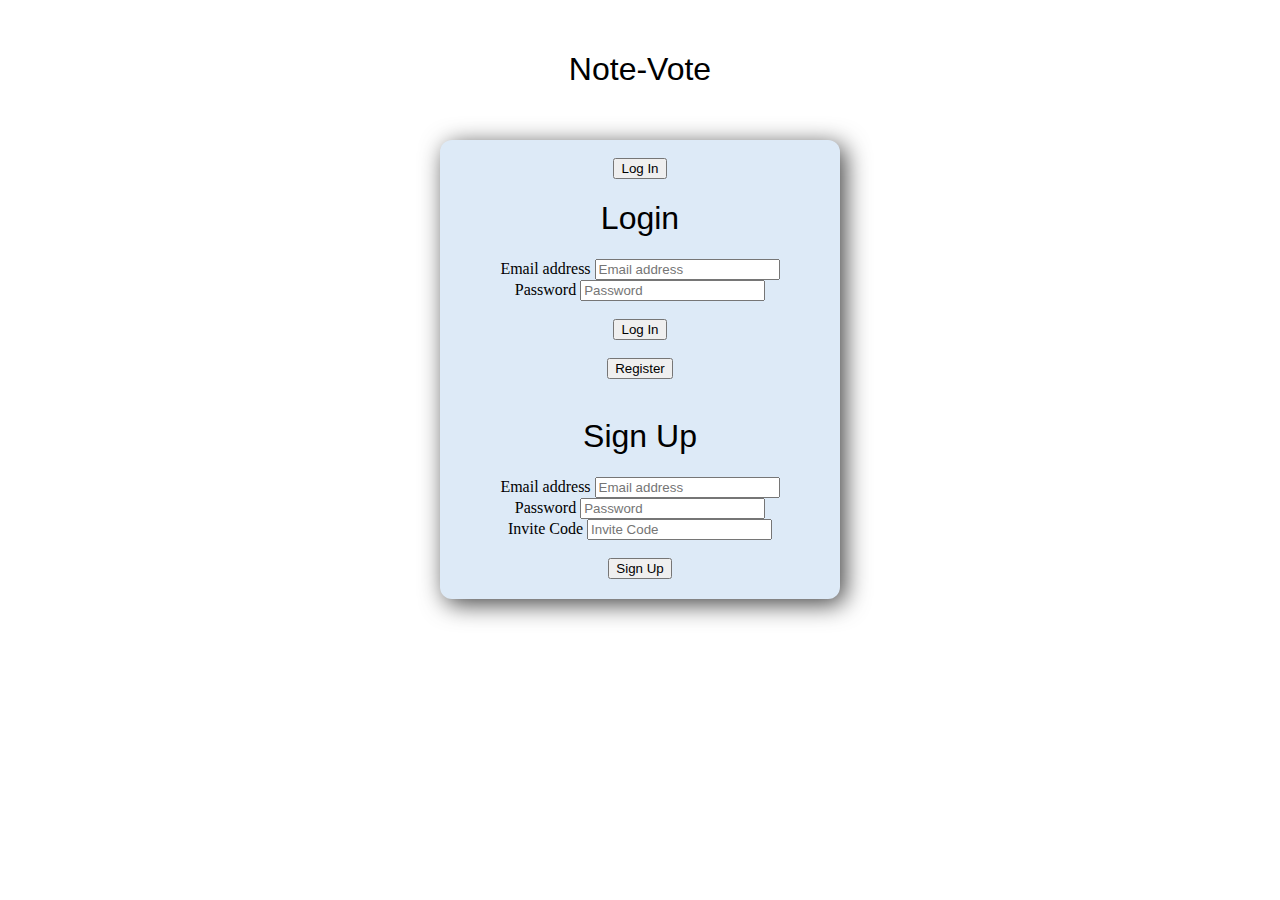
<file: Lab2/index.html>
<!-- Nathan Okoh (200492890)-->
 
<!DOCTYPE html>
<html lang="en">
<head>
    <meta charset="UTF-8">
    <meta name="viewport" content="width=device-width, initial-scale=1.0">
    <title>Note-Vote Homepage</title>
    <!-- <link href="https://cdn.jsdelivr.net/npm/bootstrap@5.3.3/dist/css/bootstrap.min.css" rel="stylesheet" integrity="sha384-QWTKZyjpPEjISv5WaRU9OFeRpok6YctnYmDr5pNlyT2bRjXh0JMhjY6hW+ALEwIH" crossorigin="anonymous"> -->
    <link rel="stylesheet" type="text/css" href="style.css" />
</head>

<body>
    <h1 class = "topheader">Note-Vote</h1> <!-- class topheader -->


    <!-- login and signup box -->

    <div class="loginbox">
        <br>
        <input type = "button" value = "Log In">
        <br>

        <h1 class ="header">Login</h1> <!-- class header-->
        <form action = "#">
        <label for="email">Email address</label> <!-- label should be = to id and name to bind them together -->
        <input type="text" placeholder = "Email address" name ="email" id="email"/>
        <br>
        <label for="password">Password</label>
            <input type="password" placeholder = "Password" name="password" id="password"/>
        <br>
        <br>
            <input type = "button" value = "Log In"/>
        <br>
        <br>
            <input type = "button" value = "Register"/>
        <br>   
        </form>

        <br>

        <h1 class="header">Sign Up</h1> <!-- class header-->
        <form action = "">
        <label for="email">Email address</label> <!-- label should be = to id and name to bind them together -->
            <input type="text" placeholder = "Email address" name="email" id="email">
        <br>
        <label for="password">Password</label>
            <input type="password" placeholder = "Password" name="password" id="password">
        <br>
        <label for="invitecode">Invite Code</label>
            <input type="text" placeholder = "Invite Code" name="invitecode" id="invitecode">
            <br> 
            <br>
        <input type = "button" value = "Sign Up">
            <br>   
        </form>
    </div>

    <!-- <script src="https://cdn.jsdelivr.net/npm/bootstrap@5.3.3/dist/js/bootstrap.bundle.min.js"  -->
    <!-- integrity="sha384-YvpcrYf0tY3lHB60NNkmXc5s9fDVZLESaAA55NDzOxhy9GkcIdslK1eN7N6jIeHz"  -->
    <!-- crossorigin="anonymous"></script> -->
</body>
</html>
</file>
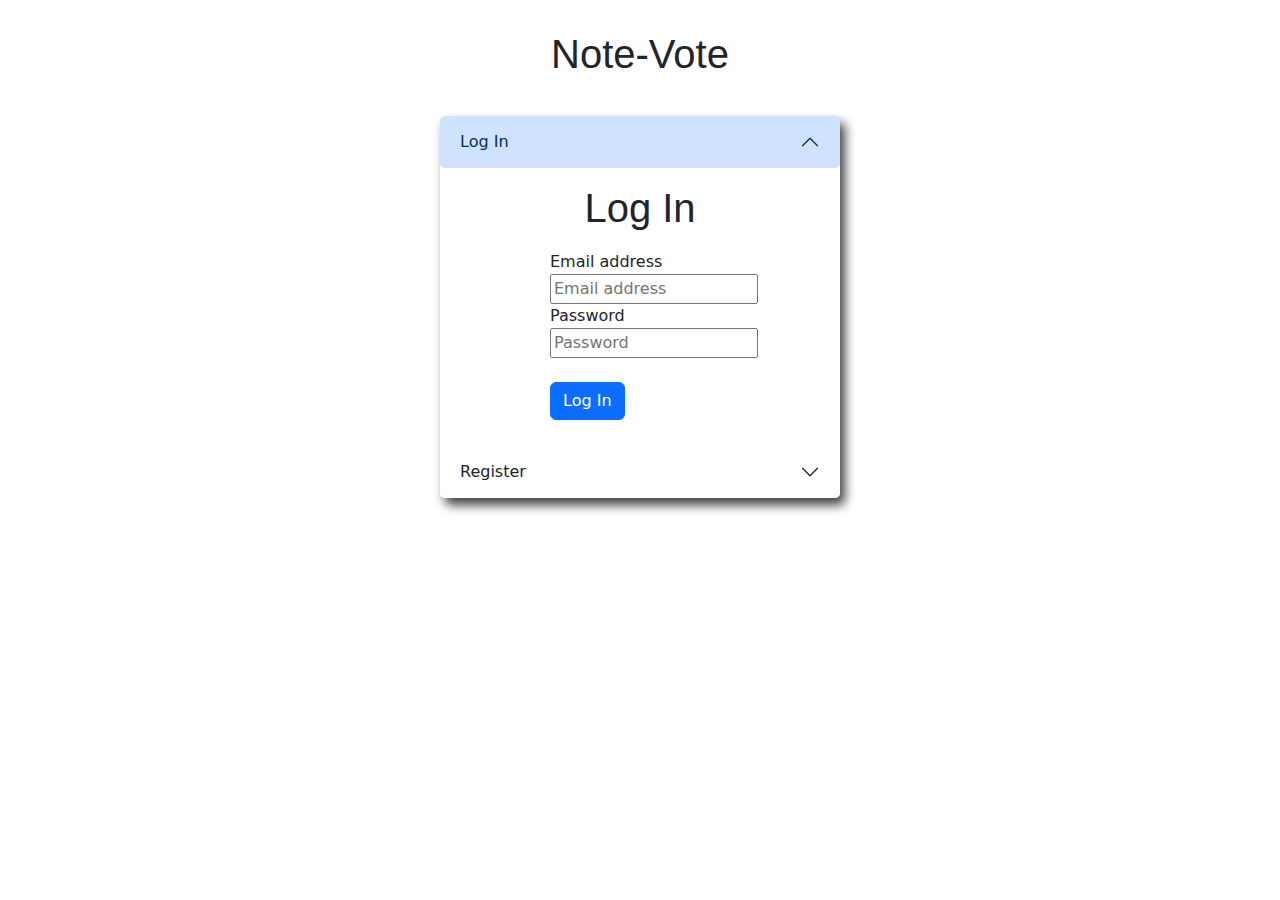
<file: Lab3/index.html>
<!-- Nathan Okoh (200492890)-->
 
<!DOCTYPE html>
<html lang="en">
<head>
    <meta charset="UTF-8">
    <meta name="viewport" content="width=device-width, initial-scale=1.0">
    <title>Note-Vote Homepage</title>
    <link href="https://cdn.jsdelivr.net/npm/bootstrap@5.3.3/dist/css/bootstrap.min.css" 
    rel="stylesheet" 
    integrity="sha384-QWTKZyjpPEjISv5WaRU9OFeRpok6YctnYmDr5pNlyT2bRjXh0JMhjY6hW+ALEwIH" 
    crossorigin="anonymous"> 
    <style>
      @import url('https://fonts.googleapis.com/css2?family=Raleway:ital,wght@0,100..900;1,100..900&display=swap');
    </style>
    <link rel="stylesheet" type="text/css" href="style.css" />
</head>

<body>
    <h1 class = "topheader">Note-Vote</h1> <!-- class topheader -->


    <!-- login and signup box -->

    

    <div class="accordion">
          <h2 class="accordion-header">
            <button class="accordion-button" type="button" data-bs-toggle="collapse" data-bs-target="#collapseOne" aria-expanded="true" aria-controls="collapseOne">
              Log In
            </button>
          </h2>
          <div id="collapseOne" class="accordion-collapse collapse show" data-bs-parent="#accordionExample">
            <div class="accordion-body">
                <h1 class ="header">Log In</h1> <!-- class header-->
                <form action = "#">
                <div class="input">
                <label for="email">Email address</label>  <!-- label should be = to id and name to bind them together -->
                <br>
                <input type="text" placeholder = "Email address" name ="email" id="email"/>
                <br>
                <label for="password">Password</label>
                <br>
                <input type="password" placeholder = "Password" name="password" id="password"/>
                <br>
                <br>
                <button type="button" class="btn btn-primary">Log In</button>
                <br>
             
                </form>
            </div>
          </div>
        </div>
          <h2 class="accordion-header">
            <button class="accordion-button collapsed" type="button" data-bs-toggle="collapse" data-bs-target="#collapseTwo" aria-expanded="false" aria-controls="collapseTwo">
              Register
            </button>
          </h2>
          <div id="collapseTwo" class="accordion-collapse collapse" data-bs-parent="#accordionExample">
            <div class="accordion-body">
                <h1 class="header">Sign Up</h1> <!-- class header-->
                <form action = "#">
                  <div class="input">
                <label for="email">Email address</label> <!-- label should be = to id and name to bind them together -->
                <br>  
                    <input type="text" placeholder = "Email address" name="email" id="email">
                <br>
                <label for="password">Password</label>
                <br>
                    <input type="password" placeholder = "Password" name="password" id="password">
                <br>
                <label for="invitecode">Invite Code</label>
                <br>
                    <input type="text" placeholder = "Invite Code" name="invitecode" id="invitecode">
                    <br> 
                    <br>
                    <button type="button" class="btn btn-primary">Sign Up</button>
                    <br>  
                  </div> 
                </form>
            </div>
          </div>
      </div>


    <script src="https://cdn.jsdelivr.net/npm/bootstrap@5.3.3/dist/js/bootstrap.bundle.min.js" 
    integrity="sha384-YvpcrYf0tY3lHB60NNkmXc5s9fDVZLESaAA55NDzOxhy9GkcIdslK1eN7N6jIeHz" 
    crossorigin="anonymous">
    </script>


</body>
</html>
</file>
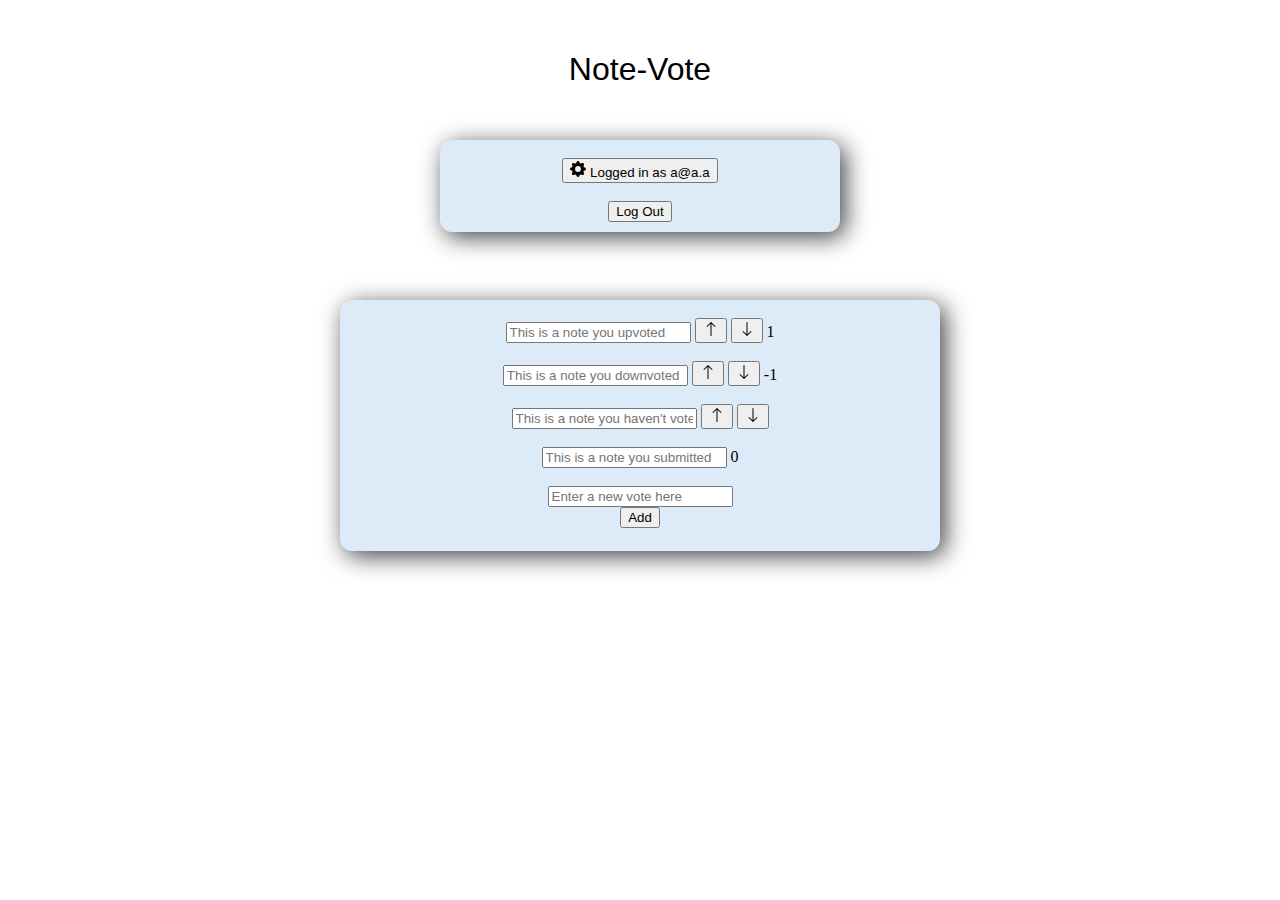
<file: Lab2/vote.html>
<!-- Nathan Okoh (200492890)-->

<!DOCTYPE html>
<html lang="en">
<head>
    <meta charset="UTF-8">
    <meta name="viewport" content="width=device-width, initial-scale=1.0">
    <!-- <link href="https://cdn.jsdelivr.net/npm/bootstrap@5.3.3/dist/css/bootstrap.min.css"  -->
    <!-- rel="stylesheet"  -->
    <!-- integrity="sha384-QWTKZyjpPEjISv5WaRU9OFeRpok6YctnYmDr5pNlyT2bRjXh0JMhjY6hW+ALEwIH"  -->
    <!-- crossorigin="anonymous"> put first! -->
    <link rel="stylesheet" href="style.css">
    <title>Vote</title>
</head>

<body>
    <h1 class = "topheader">Note-Vote</h1>
    
    <div class = "loginbutton">
        <br>
        <button>
            <svg 
                xmlns="http://www.w3.org/2000/svg" 
                width="16" 
                height="16" 
                fill="currentColor" 
                class="bi bi-gear-fill" 
                viewBox="0 0 16 16">
                <path d="M9.405 1.05c-.413-1.4-2.397-1.4-2.81 0l-.1.34a1.464 1.464 0 0 1-2.105.872l-.31-.17c-1.283-.698-2.686.705-1.987 1.987l.169.311c.446.82.023 1.841-.872 2.105l-.34.1c-1.4.413-1.4 2.397 0 2.81l.34.1a1.464 1.464 0 0 1 .872 2.105l-.17.31c-.698 1.283.705 2.686 1.987 1.987l.311-.169a1.464 1.464 0 0 1 2.105.872l.1.34c.413 1.4 2.397 1.4 2.81 0l.1-.34a1.464 1.464 0 0 1 2.105-.872l.31.17c1.283.698 2.686-.705 1.987-1.987l-.169-.311a1.464 1.464 0 0 1 .872-2.105l.34-.1c1.4-.413 1.4-2.397 0-2.81l-.34-.1a1.464 1.464 0 0 1-.872-2.105l.17-.31c.698-1.283-.705-2.686-1.987-1.987l-.311.169a1.464 1.464 0 0 1-2.105-.872l-.1-.34zM8 10.93a2.929 2.929 0 1 1 0-5.86 2.929 2.929 0 0 1 0 5.858z"/>
            </svg>
            Logged in as a@a.a
        </button>
        <br><br>
        <input type = "button" value = "Log Out">
    </div>
    <br>

    <div class = "votebox">
        <br>
        <input type="text" placeholder="This is a note you upvoted">
        <button> <!-- up arrow button-->
            <svg 
                xmlns="http://www.w3.org/2000/svg"
                width="16" height="16" 
                fill="currentColor" 
                class="bi bi-arrow-up" 
                viewBox="0 0 16 16">
                <path fill-rule="evenodd" d="M8 15a.5.5 0 0 0 .5-.5V2.707l3.146 3.147a.5.5 0 0 0 .708-.708l-4-4a.5.5 0 0 0-.708 0l-4 4a.5.5 0 1 0 .708.708L7.5 2.707V14.5a.5.5 0 0 0 .5.5"/>
            </svg>
        </button>
        <button> <!-- down arrow -->
            <svg 
                xmlns="http://www.w3.org/2000/svg" 
                width="16" height="16" 
                fill="currentColor" 
                class="bi bi-arrow-down" 
                viewBox="0 0 16 16">
                <path fill-rule="evenodd" d="M8 1a.5.5 0 0 1 .5.5v11.793l3.146-3.147a.5.5 0 0 1 .708.708l-4 4a.5.5 0 0 1-.708 0l-4-4a.5.5 0 0 1 .708-.708L7.5 13.293V1.5A.5.5 0 0 1 8 1"/>
            </svg>
        </button>
        1

        <br><br>
        <input type="text" placeholder="This is a note you downvoted">
        <button>
            <svg 
                xmlns="http://www.w3.org/2000/svg"
                width="16" height="16" 
                fill="currentColor" 
                class="bi bi-arrow-up" 
                viewBox="0 0 16 16">
                <path fill-rule="evenodd" d="M8 15a.5.5 0 0 0 .5-.5V2.707l3.146 3.147a.5.5 0 0 0 .708-.708l-4-4a.5.5 0 0 0-.708 0l-4 4a.5.5 0 1 0 .708.708L7.5 2.707V14.5a.5.5 0 0 0 .5.5"/>
            </svg>
        </button>
        <button> <!-- down arrow -->
            <svg 
                xmlns="http://www.w3.org/2000/svg" 
                width="16" height="16" 
                fill="currentColor" 
                class="bi bi-arrow-down" 
                viewBox="0 0 16 16">
                <path fill-rule="evenodd" d="M8 1a.5.5 0 0 1 .5.5v11.793l3.146-3.147a.5.5 0 0 1 .708.708l-4 4a.5.5 0 0 1-.708 0l-4-4a.5.5 0 0 1 .708-.708L7.5 13.293V1.5A.5.5 0 0 1 8 1"/>
            </svg>
        </button>
        -1

        <br><br>
        <input type="text" placeholder="This is a note you haven't voted">
        <button>
            <svg 
                xmlns="http://www.w3.org/2000/svg"
                width="16" height="16" 
                fill="currentColor" 
                class="bi bi-arrow-up" 
                viewBox="0 0 16 16">
                <path fill-rule="evenodd" d="M8 15a.5.5 0 0 0 .5-.5V2.707l3.146 3.147a.5.5 0 0 0 .708-.708l-4-4a.5.5 0 0 0-.708 0l-4 4a.5.5 0 1 0 .708.708L7.5 2.707V14.5a.5.5 0 0 0 .5.5"/>
            </svg>
        </button>
        <button> <!-- down arrow -->
            <svg 
                xmlns="http://www.w3.org/2000/svg" 
                width="16" height="16" 
                fill="currentColor" 
                class="bi bi-arrow-down" 
                viewBox="0 0 16 16">
                <path fill-rule="evenodd" d="M8 1a.5.5 0 0 1 .5.5v11.793l3.146-3.147a.5.5 0 0 1 .708.708l-4 4a.5.5 0 0 1-.708 0l-4-4a.5.5 0 0 1 .708-.708L7.5 13.293V1.5A.5.5 0 0 1 8 1"/>
            </svg>
        </button>

        <br><br>
        <input type="text" placeholder="This is a note you submitted"> 0
        <br><br>

        <input type="text" placeholder="Enter a new vote here">
        <br>
        <input type ="button" value = "Add">
        <br><br>
    </div>
    <!-- <script src="https://cdn.jsdelivr.net/npm/bootstrap@5.3.3/dist/js/bootstrap.bundle.min.js"  -->
    <!-- integrity="sha384-YvpcrYf0tY3lHB60NNkmXc5s9fDVZLESaAA55NDzOxhy9GkcIdslK1eN7N6jIeHz"  -->
   <!-- /\ crossorigin="anonymous"></script> -->
</body>
</html>
</file>
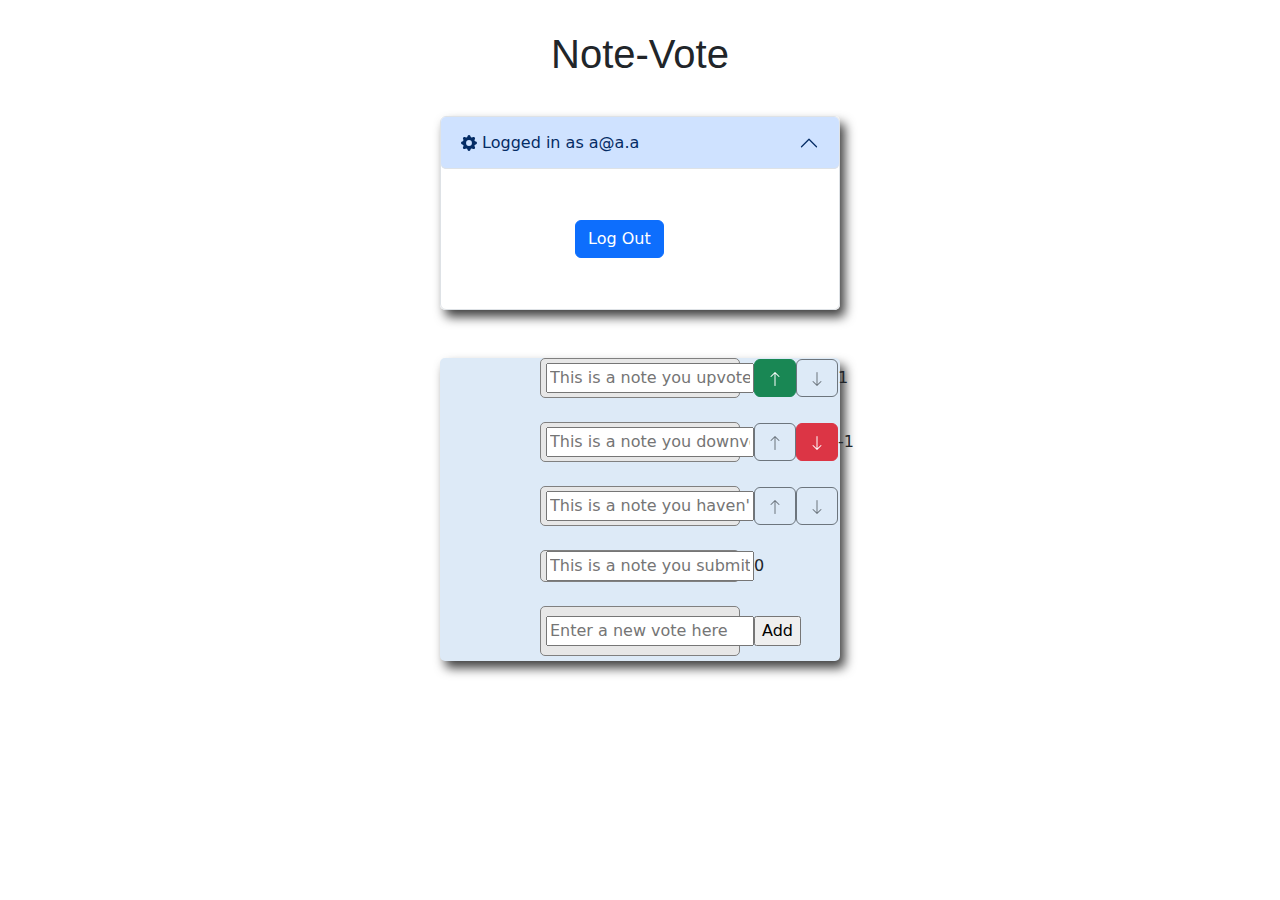
<file: Lab3/vote.html>
<!-- Nathan Okoh (200492890)-->

<!DOCTYPE html>
<html lang="en">
<head>
    <meta charset="UTF-8">
    <meta name="viewport" content="width=device-width, initial-scale=1.0">
    <link href="https://cdn.jsdelivr.net/npm/bootstrap@5.3.3/dist/css/bootstrap.min.css"
    rel="stylesheet" 
    integrity="sha384-QWTKZyjpPEjISv5WaRU9OFeRpok6YctnYmDr5pNlyT2bRjXh0JMhjY6hW+ALEwIH"
    crossorigin="anonymous"> <!--put first! -->
    <style>
        @import url('https://fonts.googleapis.com/css2?family=Raleway:ital,wght@0,100..900;1,100..900&display=swap');
    </style>
    <link rel="stylesheet" href="style.css">
    <title>Vote</title>
</head>

<body>
    <h1 class = "topheader">Note-Vote</h1>
    

    <div class="accordion" id="accordionExample">
        <div class="accordion-item">
          <h2 class="accordion-header">
            <button class="accordion-button" type="button" data-bs-toggle="collapse" data-bs-target="#collapseOne" aria-expanded="true" aria-controls="collapseOne">
                <svg 
                xmlns="http://www.w3.org/2000/svg" 
                width="16" 
                height="16" 
                fill="currentColor" 
                class="bi bi-gear-fill" 
                viewBox="0 0 16 16">
                <path d="M9.405 1.05c-.413-1.4-2.397-1.4-2.81 0l-.1.34a1.464 1.464 0 0 1-2.105.872l-.31-.17c-1.283-.698-2.686.705-1.987 1.987l.169.311c.446.82.023 1.841-.872 2.105l-.34.1c-1.4.413-1.4 2.397 0 2.81l.34.1a1.464 1.464 0 0 1 .872 2.105l-.17.31c-.698 1.283.705 2.686 1.987 1.987l.311-.169a1.464 1.464 0 0 1 2.105.872l.1.34c.413 1.4 2.397 1.4 2.81 0l.1-.34a1.464 1.464 0 0 1 2.105-.872l.31.17c1.283.698 2.686-.705 1.987-1.987l-.169-.311a1.464 1.464 0 0 1 .872-2.105l.34-.1c1.4-.413 1.4-2.397 0-2.81l-.34-.1a1.464 1.464 0 0 1-.872-2.105l.17-.31c.698-1.283-.705-2.686-1.987-1.987l-.311.169a1.464 1.464 0 0 1-2.105-.872l-.1-.34zM8 10.93a2.929 2.929 0 1 1 0-5.86 2.929 2.929 0 0 1 0 5.858z"/>
            </svg>
            &nbsp;Logged in as a@a.a
            </button>
          </h2>
          <div id="collapseOne" class="accordion-collapse collapse show" data-bs-parent="#accordionExample">
            <div class="accordion-body">
                <div class="input">
                <a href="index.html" class="btn btn-primary" style="margin:25px">Log Out</a>                </div>
          </div>
        </div>
      </div>
</div>

<br>
<br>
    <div class = "votebox">

        <div class="card-body">
            <div class="vote-button-container">
                
            <input type="text" placeholder="This is a note you upvoted">
            <button type="button" class="btn btn-success"> <!-- up arrow button-->
                <svg 
                    xmlns="http://www.w3.org/2000/svg"
                    width="16" height="16" 
                    fill="currentColor" 
                    class="bi bi-arrow-up" 
                    viewBox="0 0 16 16">
                    <path fill-rule="evenodd" d="M8 15a.5.5 0 0 0 .5-.5V2.707l3.146 3.147a.5.5 0 0 0 .708-.708l-4-4a.5.5 0 0 0-.708 0l-4 4a.5.5 0 1 0 .708.708L7.5 2.707V14.5a.5.5 0 0 0 .5.5"/>
                </svg>
            </button>

            

                <button type="button" class="btn btn-outline-secondary">
                    <svg 
                    xmlns="http://www.w3.org/2000/svg" 
                    width="16" height="16" 
                    fill="currentColor" 
                    class="bi bi-arrow-down" 
                    viewBox="0 0 16 16">
                    <path fill-rule="evenodd" d="M8 1a.5.5 0 0 1 .5.5v11.793l3.146-3.147a.5.5 0 0 1 .708.708l-4 4a.5.5 0 0 1-.708 0l-4-4a.5.5 0 0 1 .708-.708L7.5 13.293V1.5A.5.5 0 0 1 8 1"/>
                </svg>
            </button> 
            1
            </div>
        </div>

        <br>

        <div class="card-body">
        <div class="vote-button-container">

        <input type="text" placeholder="This is a note you downvoted">
        <button type="button" class="btn btn-outline-secondary">    
                <svg 
                xmlns="http://www.w3.org/2000/svg"
                width="16" height="16" 
                fill="currentColor" 
                class="bi bi-arrow-up" 
                viewBox="0 0 16 16">
                <path fill-rule="evenodd" d="M8 15a.5.5 0 0 0 .5-.5V2.707l3.146 3.147a.5.5 0 0 0 .708-.708l-4-4a.5.5 0 0 0-.708 0l-4 4a.5.5 0 1 0 .708.708L7.5 2.707V14.5a.5.5 0 0 0 .5.5"/>
            </svg>
        </button>
        <button type="button" class="btn btn-danger">
            <!-- down arrow -->
            <svg 
                xmlns="http://www.w3.org/2000/svg" 
                width="16" height="16" 
                fill="currentColor" 
                class="bi bi-arrow-down" 
                viewBox="0 0 16 16">
                <path fill-rule="evenodd" d="M8 1a.5.5 0 0 1 .5.5v11.793l3.146-3.147a.5.5 0 0 1 .708.708l-4 4a.5.5 0 0 1-.708 0l-4-4a.5.5 0 0 1 .708-.708L7.5 13.293V1.5A.5.5 0 0 1 8 1"/>
            </svg>
        </button>
        -1
        </div>
        </div>
        <br>

        <div class="card-body">
        <div class="vote-button-container">
        <input type="text" placeholder="This is a note you haven't voted">
        <button type="button" class="btn btn-outline-secondary">      
            <svg 
                xmlns="http://www.w3.org/2000/svg"
                width="16" height="16" 
                fill="currentColor" 
                class="bi bi-arrow-up" 
                viewBox="0 0 16 16">
                <path fill-rule="evenodd" d="M8 15a.5.5 0 0 0 .5-.5V2.707l3.146 3.147a.5.5 0 0 0 .708-.708l-4-4a.5.5 0 0 0-.708 0l-4 4a.5.5 0 1 0 .708.708L7.5 2.707V14.5a.5.5 0 0 0 .5.5"/>
            </svg>
        </button>
        <button type="button" class="btn btn-outline-secondary">   
            <svg 
                xmlns="http://www.w3.org/2000/svg" 
                width="16" height="16" 
                fill="currentColor" 
                class="bi bi-arrow-down" 
                viewBox="0 0 16 16">
                <path fill-rule="evenodd" d="M8 1a.5.5 0 0 1 .5.5v11.793l3.146-3.147a.5.5 0 0 1 .708.708l-4 4a.5.5 0 0 1-.708 0l-4-4a.5.5 0 0 1 .708-.708L7.5 13.293V1.5A.5.5 0 0 1 8 1"/>
            </svg>
        </button>
        </div>
        </div>
        <br>

        <div class="card-body">
        <div class="vote-button-container">
        <input type="text" placeholder="This is a note you submitted"> 0 
        </div>
        </div>
        <br>
        <div class="card-body">
        <div class="vote-button-container">

        <input type="text" placeholder="Enter a new vote here">

        <input type ="button" value = "Add">
        <br><br>
        </div>
        </div>
    <script src="https://cdn.jsdelivr.net/npm/bootstrap@5.3.3/dist/js/bootstrap.bundle.min.js" 
    integrity="sha384-YvpcrYf0tY3lHB60NNkmXc5s9fDVZLESaAA55NDzOxhy9GkcIdslK1eN7N6jIeHz" 
    crossorigin="anonymous">
</script>

</body>
</html>
</file>
<file: Lab2/style.css>
.topheader {
    padding: 30px;
    text-align: center;
    font-family: "Roboto", sans-serif;
    font-weight: normal;
}

.header {
    text-align: center;
    font-family: "Roboto", sans-serif;
    font-weight: 100;
}
.loginbox {
    width: 400px;
    padding-bottom: 20px;
    flex-direction: column;
    align-items: center;
    text-align: center;
    margin: auto;
    background-color: #ddeaf7;
    border-radius: 12px;
    box-shadow: 5px 5px 25px 0px rgba(0,0,0,0.75);
}

.loginbutton {
    text-align: center;
    padding-bottom: 10px;
    background-color: #ddeaf7;
    width: 400px;
    margin: auto;
    box-shadow: 5px 5px 25px 0px rgba(0, 0, 0, 0.75);
    border-radius: 12px;
    margin-bottom: 50px;
}
.votebox {
    background-color: #ddeaf7;
    text-align: center;
    width: 400px;
    margin: auto;
    box-shadow: 5px 5px 25px 0px rgba(0,0,0,0.75);
    padding: 0px 100px;
    padding-bottom: 5px;
    border-radius: 12px;
}
</file>
<file: Lab3/style.css>
.topheader {
    padding: 30px;
    text-align: center;
    font-family: "Roboto", sans-serif;
    font-weight: normal;
}

.header {
    text-align: center;
    font-family: "Roboto", sans-serif;
    font-weight: 100;
}
.loginbox {
    display: flex;
    width: 200px;
    text-align: center;
    align-content: center;
    padding-bottom: 20px;
    border-radius: 5px;

    margin: auto;
    background-color: #ddeaf7;
    box-shadow: 5px 7px 11px 0px rgba(0,0,0,0.75);
}

.votebox {
    background-color: #ddeaf7;
    text-align: center;
    width: 400px;
    margin: auto;
    box-shadow: 5px 7px 11px 0px rgba(0,0,0,0.75);
    padding: 0px 100px;
    padding-bottom: 5px;
    border-radius: 5px;
}

.accordion {
    width: 400px;
    margin: auto;
    border-radius: 5px;
    box-shadow: 5px 7px 11px 0px rgba(0,0,0,0.75);
}
.accordion header {
    border-radius: 5px;

}
.accordion-button {
    border-radius: 5px;
}
.input {
    width: 200px;
    padding: 10px;
    margin:auto;
    align-content: center;
}


.btn btn-primary {
    display: flex;
    justify-content: center;
    align-items: center;
}
.card-body{
    display: flex;
    align-items: center;
    justify-content: space-between;
    background-color: rgb(231, 231, 231);
    border-radius: 5px;
    border: 1px solid grey;
    text-align: left;
    padding-left: 5px;
}
.vote-count{
    font-size: 20px;    
    padding-right: 5px;
    
}
.vote-button-container {
    display: flex;
    flex-direction: row;
    align-items: center;
    gap: 0px; 
}
</file>
